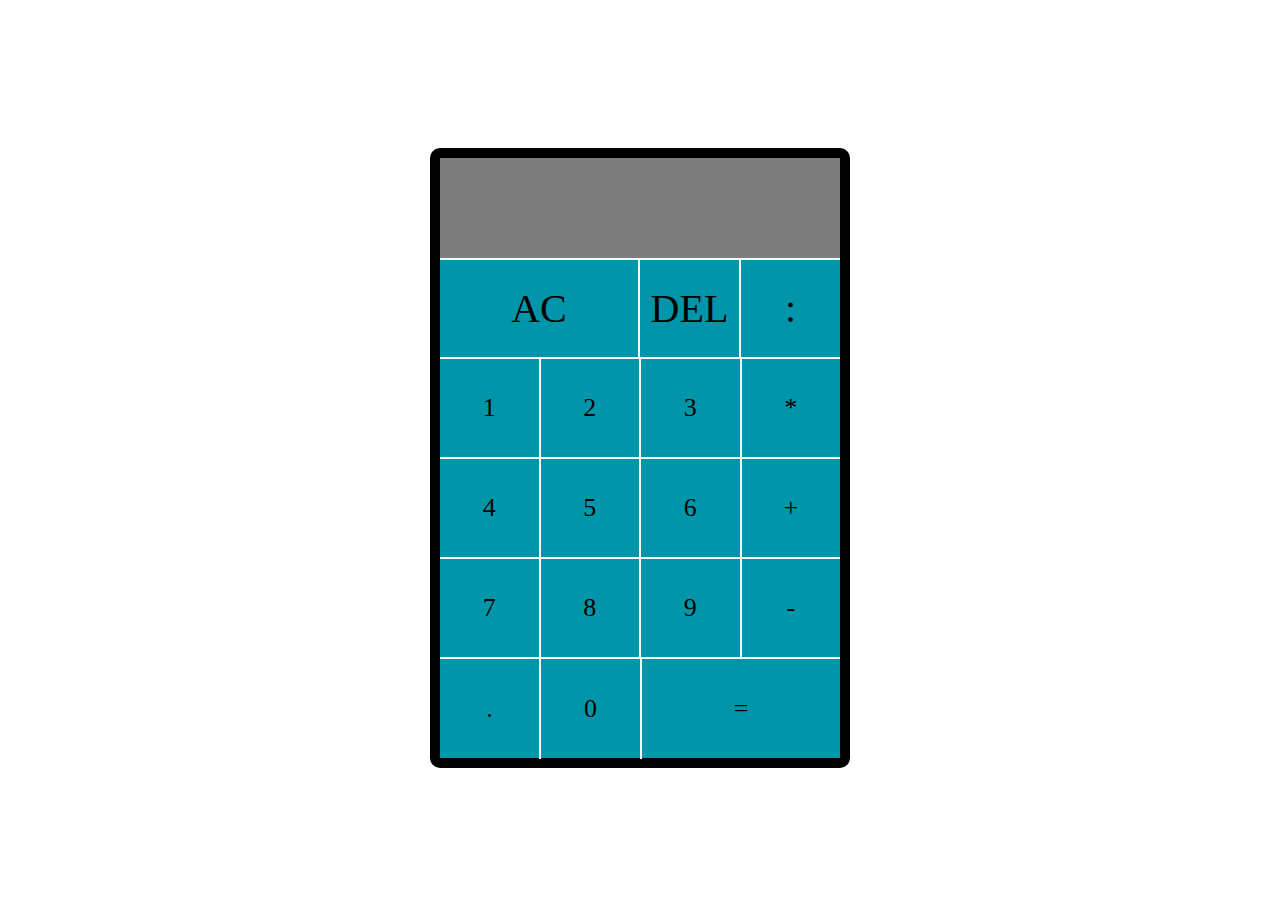
<file: index.html>
<!DOCTYPE html>
<html lang="en">
    <head>
        <meta charset="UTF-8" />
        <meta http-equiv="X-UA-Compatible" content="IE=edge" />
        <meta name="viewport" content="width=device-width, initial-scale=1.0" />
        <title>Document</title>
        <link rel="stylesheet" href="style.css" />
    </head>
    <body>
        <div class="main">
            <div class="row"></div>
            <div class="row top">
                <div id="ac">AC</div>
                <div id="del">DEL</div>
                <div id="division">:</div>
            </div>
            <div class="row med">
                <div id="one">1</div>
                <div id="two">2</div>
                <div id="three">3</div>
                <div id="multiply">*</div>
            </div>
            <div class="row med">
                <div id="four">4</div>
                <div id="five">5</div>
                <div id="six">6</div>
                <div id="plus">+</div>
            </div>
            <div class="row med">
                <div id="seven">7</div>
                <div id="eight">8</div>
                <div id="nine">9</div>
                <div id="minus">-</div>
            </div>
            <div class="row bot">
                <div id="dot">.</div>
                <div id="zero">0</div>
                <div id="equal">=</div>
            </div>
        </div>
    </body>
</html>
</file>
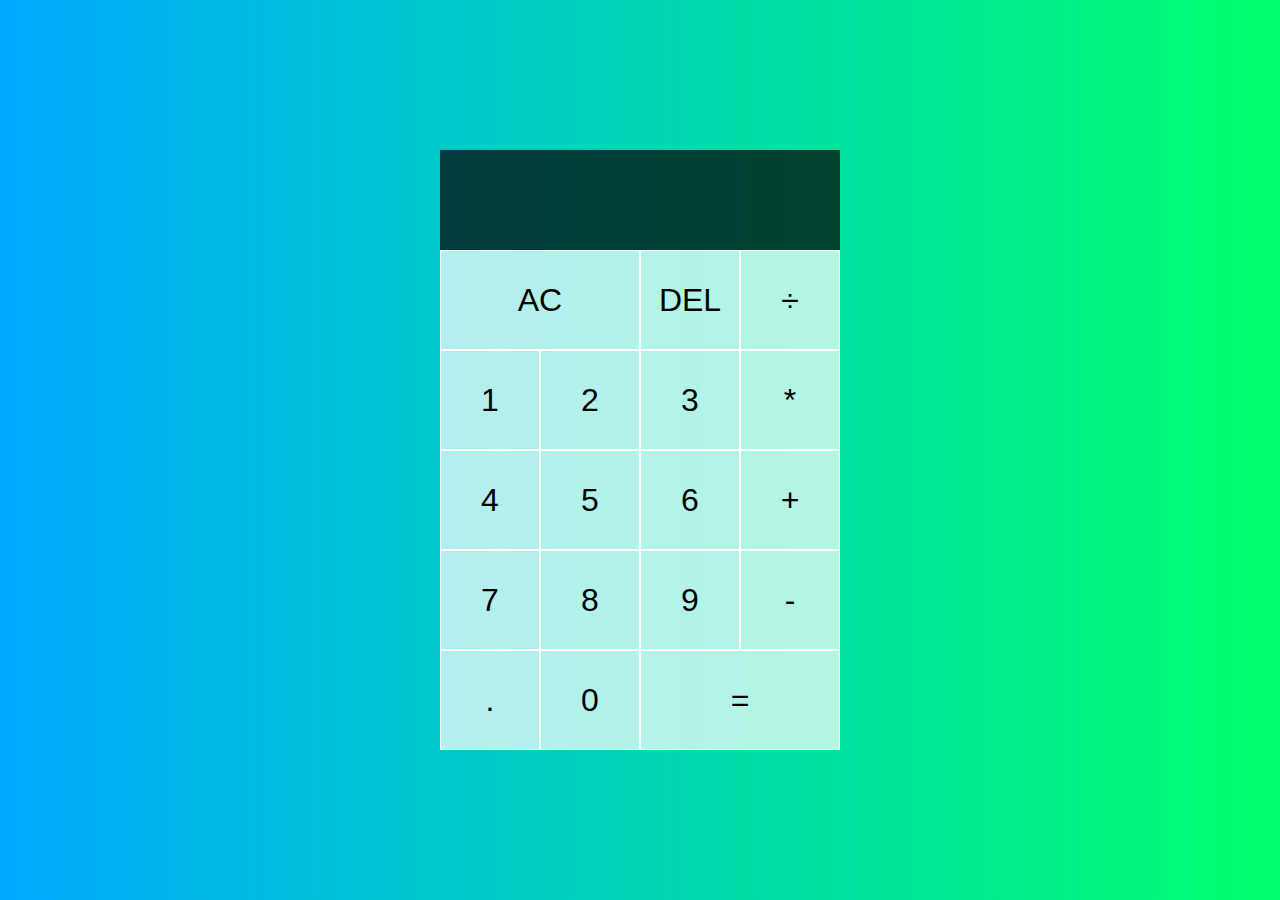
<file: grid.html>
<!DOCTYPE html>
<html lang="en">
    <head>
        <meta charset="UTF-8" />
        <meta http-equiv="X-UA-Compatible" content="IE=edge" />
        <meta name="viewport" content="width=device-width, initial-scale=1.0" />
        <title>Calculator</title>
        <link rel="stylesheet" href="grid.css" />
    </head>
    <body>
        <div class="grid">
            <div class="output">
                <div class="prevOperand"></div>
                <div class="nextOperand"></div>
            </div>
            <button class="span-two">AC</button>
            <button>DEL</button>
            <button>÷</button>
            <button>1</button>
            <button>2</button>
            <button>3</button>
            <button>*</button>
            <button>4</button>
            <button>5</button>
            <button>6</button>
            <button>+</button>
            <button>7</button>
            <button>8</button>
            <button>9</button>
            <button>-</button>
            <button>.</button>
            <button>0</button>
            <button class="span-two">=</button>
        </div>
    </body>
</html>
</file>
<file: style.css>
body {
    height: 100vh;
    display: flex;
    justify-content: center;
    align-items: center;
}

.main {
    height: 600px;
    width: 400px;
    background-color: rgb(0, 149, 168);
    border: 10px solid black;
    border-radius: 10px;
}

.row {
    height: 100px;
    display: flex;
}

.row:nth-child(2) {
    display: flex;
}

#ac {
    flex: 2;
}

#del,
#division {
    flex: 1;
}

.row div {
    border: 2px solid rgb(255, 255, 255);
}

.row:first-child {
    background-color: rgb(126, 125, 125);
}

.row.top div:nth-child(2) {
    border-right: 0;
    border-left: 0;
}

#ac,
#del,
#division {
    font-size: 40px;
    display: flex;
    justify-content: center;
    align-items: center;
    border-top: 1px solid white;
}

.med div {
    flex: 1;
    display: flex;
    justify-content: center;
    align-items: center;
    font-size: 26px;
}

.bot {
    display: flex;
}

.bot div {
    display: flex;
    justify-content: center;
    align-items: center;
    font-size: 26px;
    flex: 1;
}

.bot div:nth-child(3) {
    flex: 2;
}

#two,
#five,
#eight,
#zero {
    border-right: 0;
    border-left: 0;
}

.row div {
    border-top: 0;
}
.row.top {
    border-top: 1px solid white;
}

#three,
#six,
#nine {
    border-right: 0;
}

#ac,
#one,
#four,
#seven,
#dot {
    border-left: 0;
}

#division,
#multiply,
#plus,
#minus,
#equal {
    border-right: 0;
}

#dot,
#zero,
#equal {
    border-bottom: 0;
}
</file>
<file: grid.css>
* {
    margin: 0;
    padding: 0;
    box-sizing: border-box;
}

body {
    background: linear-gradient(to right, #00aaff, #00ff6c);
}

.grid {
    height: 100vh;
    /* border: 10px solid grey; */
    display: grid;
    justify-content: center;
    align-content: center;
    /* align-items: center; */
    /* justify-items: center; */
    grid-template-columns: repeat(4, 100px);
    grid-template-rows: minmax(100px, auto) repeat(5, 100px);
}

button {
    background-color: rgba(255, 255, 255, 0.7);
    border: 1px solid white;
    font-size: 2rem;
    outline: none;
}

button:hover {
    background-color: rgba(255, 255, 255, 0.9);
}

.span-two {
    grid-column: span 2;
}

.output {
    grid-column: 1 / -1;
    background-color: rgba(0, 0, 0, 0.7);
    color: white;
    display: flex;
    align-items: flex-end;
    justify-content: space-around;
    flex-direction: column;
}

.prevOperand {
    font-size: 1.5rem;
    color: rgba(255, 255, 255, 0.7);
}

.nextOperand {
    font-size: 2.5rem;
    color: #fff;
}
</file>
